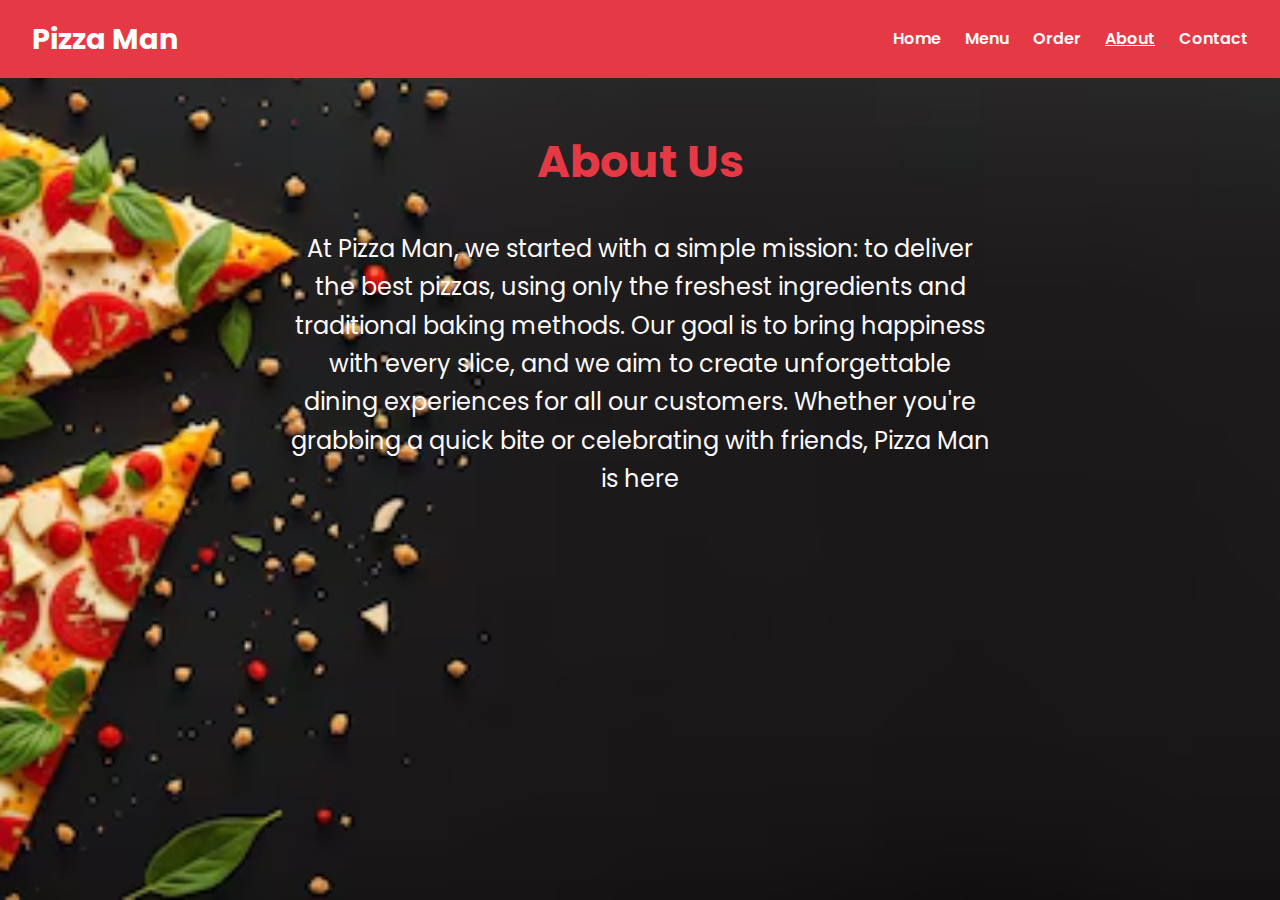
<file: about.html>
<!DOCTYPE html>
<html lang="en">
<head>
  <meta charset="UTF-8" />
  <meta name="viewport" content="width=device-width, initial-scale=1.0" />
  <title>Pizza Man | About</title>
  <link rel="stylesheet" href="styles.css" />
  <link href="https://fonts.googleapis.com/css2?family=Poppins:wght@400;600;700&display=swap" rel="stylesheet" />
</head>
<body>
  <header>
    <div class="logo">Pizza Man</div>
    <nav>
      <ul>
        <li><a href="index.html">Home</a></li>
        <li><a href="menu.html">Menu</a></li>
        <li><a href="order.html">Order</a></li>
        <li><a href="about.html" class="active">About</a></li>
        <li><a href="contact.html">Contact</a></li>
      </ul>
    </nav>
  </header>

  <section class="about-section">
    <h1>About Us</h1>
    <p style="max-width:700px; margin:auto; text-align:center;">
      At Pizza Man, we started with a simple mission: to deliver the best pizzas, using only the freshest ingredients and traditional baking methods. 
      Our goal is to bring happiness with every slice, and we aim to create unforgettable dining experiences for all our customers. 
      Whether you're grabbing a quick bite or celebrating with friends, Pizza Man is here
</file>
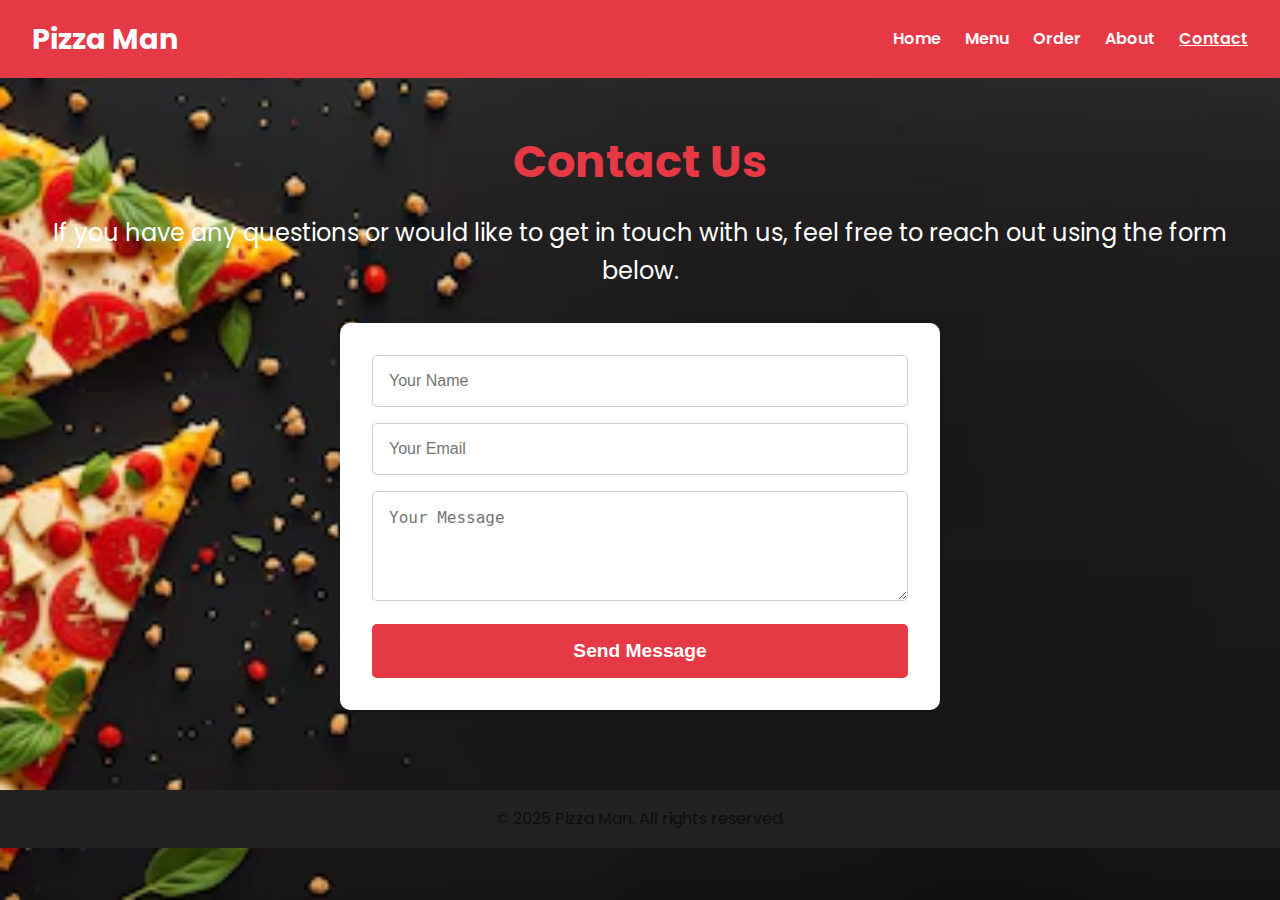
<file: contact.html>
<!DOCTYPE html>
<html lang="en">
<head>
  <meta charset="UTF-8" />
  <meta name="viewport" content="width=device-width, initial-scale=1.0" />
  <title>Pizza Man | Contact</title>
  <link rel="stylesheet" href="styles.css" />
  <link href="https://fonts.googleapis.com/css2?family=Poppins:wght@400;600;700&display=swap" rel="stylesheet" />
</head>
<body>
  <header>
    <div class="logo">Pizza Man</div>
    <nav>
      <ul>
        <li><a href="index.html">Home</a></li>
        <li><a href="menu.html">Menu</a></li>
        <li><a href="order.html">Order</a></li>
        <li><a href="about.html">About</a></li>
        <li><a href="contact.html" class="active">Contact</a></li>
      </ul>
    </nav>
  </header>

  <section class="contact-section">
    <h1>Contact Us</h1>
    <p>If you have any questions or would like to get in touch with us, feel free to reach out using the form below.</p>
    <form action="#" method="post">
      <input type="text" placeholder="Your Name" required />
      <input type="email" placeholder="Your Email" required />
      <textarea rows="4" placeholder="Your Message" required></textarea>
      <button type="submit" class="btn">Send Message</button>
    </form>
  </section>

  <footer>
    <p>&copy; 2025 Pizza Man. All rights reserved.</p>
  </footer>
</body>
</html>
</file>
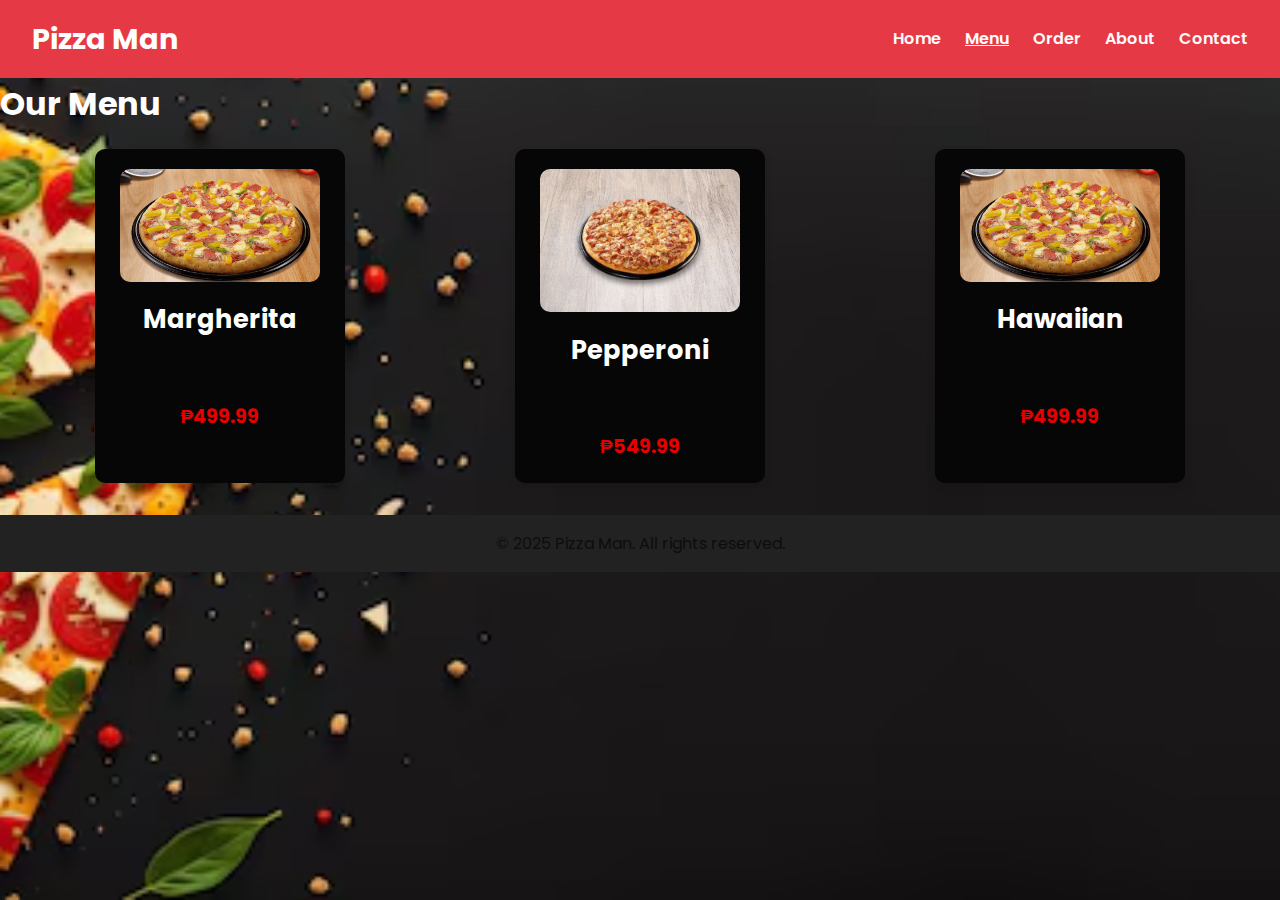
<file: menu.html>
<!-- menu.html -->
<!DOCTYPE html>
<html lang="en">
<head>
  <meta charset="UTF-8">
  <meta name="viewport" content="width=device-width, initial-scale=1.0">
  <title>Pizza Man | Menu</title>
  <link rel="stylesheet" href="styles.css">
  <link href="https://fonts.googleapis.com/css2?family=Poppins:wght@400;600;700&display=swap" rel="stylesheet">
</head>
<body>
  <header>
    <div class="logo">Pizza Man</div>
    <nav>
      <ul>
        <li><a href="index.html">Home</a></li>
        <li><a href="menu.html" class="active">Menu</a></li>
        <li><a href="order.html">Order</a></li>
        <li><a href="about.html">About</a></li>
        <li><a href="contact.html">Contact</a></li>
      </ul>
    </nav>
  </header>

  <section>
    <h1>Our Menu</h1>
    <div class="menu-items">
      <!-- Margherita Pizza -->
      <div class="item">
        <img src="images/dc2a38cb-78c0-4f50-82cf-0ea19a1df931.png" alt="Margherita Pizza">
        <h2>Margherita</h2>
        <p>Classic tomato sauce, mozzarella, and basil.</p>
        <span>₱499.99</span>
      </div>

      <!-- Pepperoni Pizza -->
      <div class="item">
        <img src="images/extreme-pepperoni-overload-thumbnail-webp_1.jpg" alt="Pepperoni Pizza">
        <h2>Pepperoni</h2>
        <p>Topped with spicy pepperoni and cheese.</p>
        <span>₱549.99</span>
      </div>

      <!-- Hawaiian Pizza -->
      <div class="item">
        <img src="images/dc2a38cb-78c0-4f50-82cf-0ea19a1df931.png" alt="Hawaiian Pizza">
        <h2>Hawaiian</h2>
        <p>Ham, pineapple, and mozzarella cheese.</p>
        <span>₱499.99</span>
      </div>
    </div>
  </section>

  <footer>
    <p>&copy; 2025 Pizza Man. All rights reserved.</p>
  </footer>
</body>
</html>
</file>
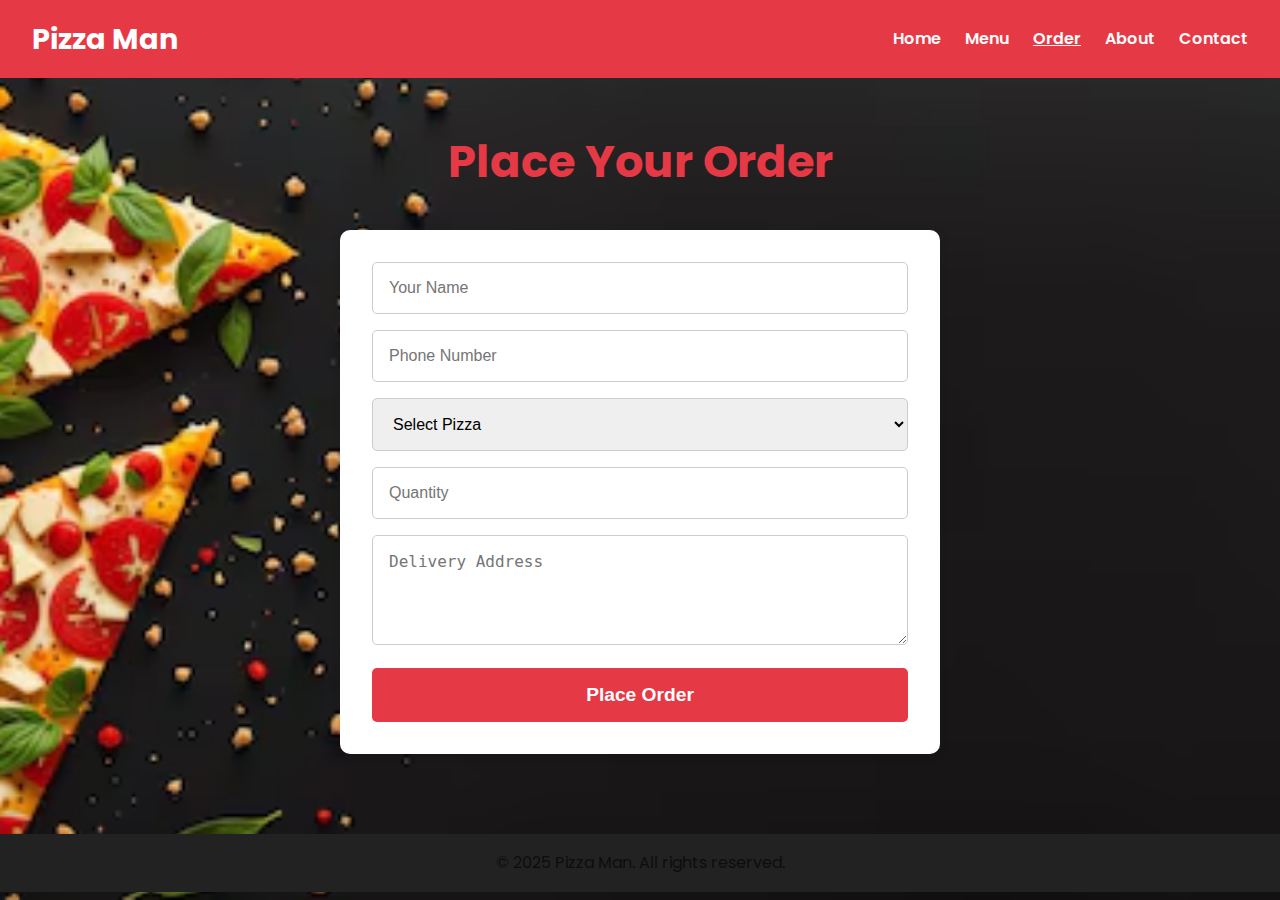
<file: order.html>
<!DOCTYPE html>
<html lang="en">
<head>
  <meta charset="UTF-8" />
  <meta name="viewport" content="width=device-width, initial-scale=1.0" />
  <title>Pizza Man | Order</title>
  <link rel="stylesheet" href="styles.css" />
  <link href="https://fonts.googleapis.com/css2?family=Poppins:wght@400;600;700&display=swap" rel="stylesheet" />
</head>
<body>
  <header>
    <div class="logo">Pizza Man</div>
    <nav>
      <ul>
        <li><a href="index.html">Home</a></li>
        <li><a href="menu.html">Menu</a></li>
        <li><a href="order.html" class="active">Order</a></li>
        <li><a href="about.html">About</a></li>
        <li><a href="contact.html">Contact</a></li>
      </ul>
    </nav>
  </header>

  <section class="order-section">
    <h1>Place Your Order</h1>
    <form action="#" method="post">
      <input type="text" placeholder="Your Name" required />
      <input type="tel" placeholder="Phone Number" required />
      <select required>
        <option value="">Select Pizza</option>
        <option value="margherita">Margherita - ₱499.99</option>
        <option value="pepperoni">Pepperoni - ₱549.99</option>
        <option value="hawaiian">Hawaiian - ₱499.99</option>
      </select>
      <input type="number" placeholder="Quantity" required min="1" />
      <textarea rows="4" placeholder="Delivery Address" required></textarea>
      <button type="submit" class="btn">Place Order</button>
    </form>
  </section>

  <footer>
    <p>&copy; 2025 Pizza Man. All rights reserved.</p>
  </footer>
</body>
</html>
</file>
<file: styles.css>
/* General Styles */
* {
  margin: 0;
  padding: 0;
  box-sizing: border-box;
}

body {
  font-family: 'Poppins', sans-serif;
  background-color: #fff8f0;
  color: #333;
  line-height: 1.6;
}

a {
  text-decoration: none;
  color: inherit;
}

/* Header Styles */
header {
  background-color: #e63946;
  color: white;
  padding: 1rem 2rem;
  display: flex;
  justify-content: space-between;
  align-items: center;
}

.logo {
  font-size: 1.8rem;
  font-weight: 700;
}

nav ul {
  list-style: none;
  display: flex;
  gap: 1.5rem;
}

nav a {
  color: rgb(255, 252, 252);
  text-decoration: none;
  font-weight: 600;
}

nav a.active,
nav a:hover {
  text-decoration: underline;
}

/* Hero Section */
.hero {
  background: url('images/pizza-hero.jpg') center/cover no-repeat;
  height: 60vh;
  display: flex;
  flex-direction: column;
  justify-content: center;
  align-items: center;
  color: rgb(247, 233, 233);
  text-shadow: 1px 1px 4px rgba(0, 0, 0, 0.6);
}

.hero h1 {
  font-size: 3rem;
  margin-bottom: 0.5rem;
}

.hero p {
  font-size: 1.5rem;
}

/* Intro Section */
.intro {
  text-align: center;
  padding: 2rem 1.5rem;
}

.intro h2 {
  font-size: 2.5rem;
  margin-bottom: 1rem;
}

.intro p {
  max-width: 700px;
  margin: 0 auto 2rem;
  font-size: 1.2rem;
}

.btn {
  background-color: #e63946;
  color: rgb(250, 242, 242);
  padding: 1rem 2rem;
  border: none;
  border-radius: 5px;
  font-size: 1.1rem;
  font-weight: bold;
  cursor: pointer;
  transition: background 0.3s;
}

.btn:hover {
  background-color: #d62828;
}

/* Features Section */
.features {
  display: flex;
  justify-content: space-around;
  margin: 2rem 0;
}

.feature-box {
  background-color: #d62828(218, 43, 43);
  padding: 1.5rem;
  border-radius: 10px;
  box-shadow: 0 2px 8px rgba(0, 0, 0, 0.1);
  width: 30%;
  text-align: center;
}

.feature-box h3 {
  font-size: 1.8rem;
  color: #e63946;
  margin-bottom: 1rem;
}

.feature-box p {
  font-size: 1.1rem;
}

/* Footer Styles */
footer {
  text-align: center;
  padding: 1rem;
  background-color: #222;
  color: rgb(13, 13, 13);
  margin-top: 2rem;
}
/* Menu Section */
.menu-items {
  display: flex;
  justify-content: space-around;
  flex-wrap: wrap;
  gap: 20px;
  margin: 20px;
}

/* Menu Item */
.item {
  width: 250px;
  text-align: center;
  background-color: #060606;
  padding: 20px;
  border-radius: 10px;
  box-shadow: 0 4px 8px rgba(0, 0, 0, 0.1);
  transition: transform 0.3s ease-in-out;
}

.item img {
  width: 100%; /* Makes the image fill the item container */
  border-radius: 10px;
  max-width: 200px; /* Limits the width of the image */
  height: auto;
  object-fit: cover;
}

.item:hover {
  transform: translateY(-10px); /* Hover effect for better interaction */
}

.item h2 {
  font-size: 1.6rem;
  margin: 10px 0;
}

.item p {
  font-size: 1rem;
  color: #070707;
}

.item span {
  font-size: 1.2rem;
  font-weight: bold;
  color: #e60000;
}


/* Order Section */
.order-section {
  padding: 3rem 1.5rem;
  text-align: center;
}

.order-section h1 {
  font-size: 2.8rem;
  color: #e63946;
  margin-bottom: 2rem;
}

.order-section form {
  max-width: 600px;
  margin: auto;
  background-color: white;
  padding: 2rem;
  border-radius: 10px;
  box-shadow: 0 2px 10px rgba(0, 0, 0, 0.1);
}

.order-section form input,
.order-section form select,
.order-section form textarea {
  width: 100%;
  padding: 1rem;
  margin-bottom: 1rem;
  border: 1px solid #ccc;
  border-radius: 5px;
  font-size: 1rem;
}

.order-section form button {
  width: 100%;
  padding: 1rem;
  background-color: #e63946;
  color: white;
  font-size: 1.2rem;
  border: none;
  border-radius: 5px;
  cursor: pointer;
}

.order-section form button:hover {
  background-color: #d52c3f;
}
/* Contact Section */
.contact-section {
  padding: 3rem 1.5rem;
  text-align: center;
}

.contact-section h1 {
  font-size: 2.8rem;
  color: #e63946;
  margin-bottom: 1rem;
}

.contact-section p {
  font-size: 1.5rem;
  margin-bottom: 2rem;
}

.contact-section form {
  max-width: 600px;
  margin: auto;
  background-color: white;
  padding: 2rem;
  border-radius: 10px;
  box-shadow: 0 2px 10px rgba(0, 0, 0, 0.1);
}

.contact-section form input,
.contact-section form textarea {
  width: 100%;
  padding: 1rem;
  margin-bottom: 1rem;
  border: 1px solid #ccc;
  border-radius: 5px;
  font-size: 1rem;
}

.contact-section form button {
  width: 100%;
  padding: 1rem;
  background-color: #e63946;
  color: white;
  font-size: 1.2rem;
  border: none;
  border-radius: 5px;
  cursor: pointer;
}

.contact-section form button:hover {
  background-color: #d52c3f;
}
/* About Section */
.about-section {
  padding: 3rem 1.5rem;
  text-align: center;
}

.about-section h1 {
  font-size: 2.8rem;
  color: #e63946;
  margin-bottom: 2rem;
}

.about-section p {
  font-size: 1.5rem;
  margin-bottom: 2rem;
  color: #fcf8f8;
  line-height: 1.6;
  max-width: 700px;
  margin: auto;
  text-align: center;
}
/* Background for the entire page */
body {
  background-image: url('images/pepperoni-pizza-black-background-hot-pepperoni-pizza-top-view-banner-generative-ai_446633-9578.avif'); /* Path to your image */
  background-size: cover; /* Makes sure the background covers the entire page */
  background-position: center center; /* Centers the background */
  background-attachment: fixed; /* Keeps the background fixed when scrolling */
  color: #fff; /* Text color for better contrast on dark images */
}
</file>
